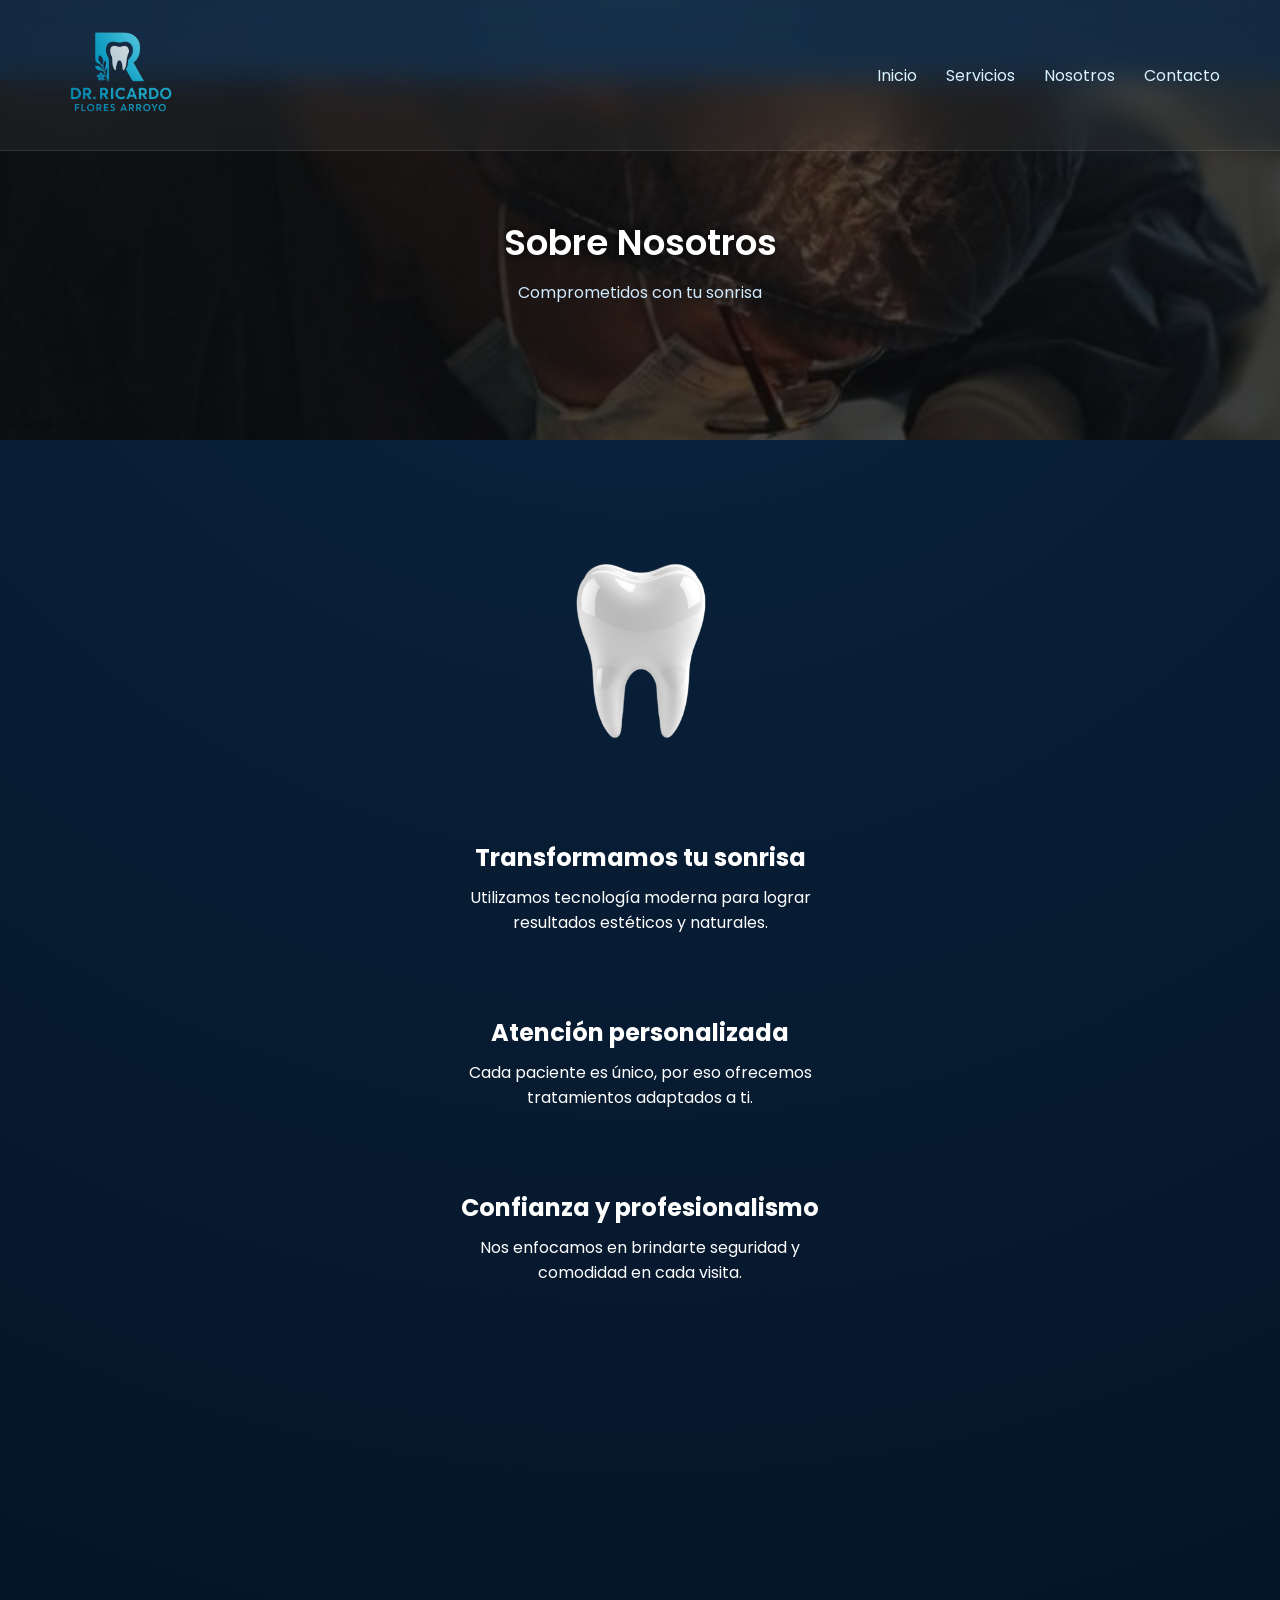
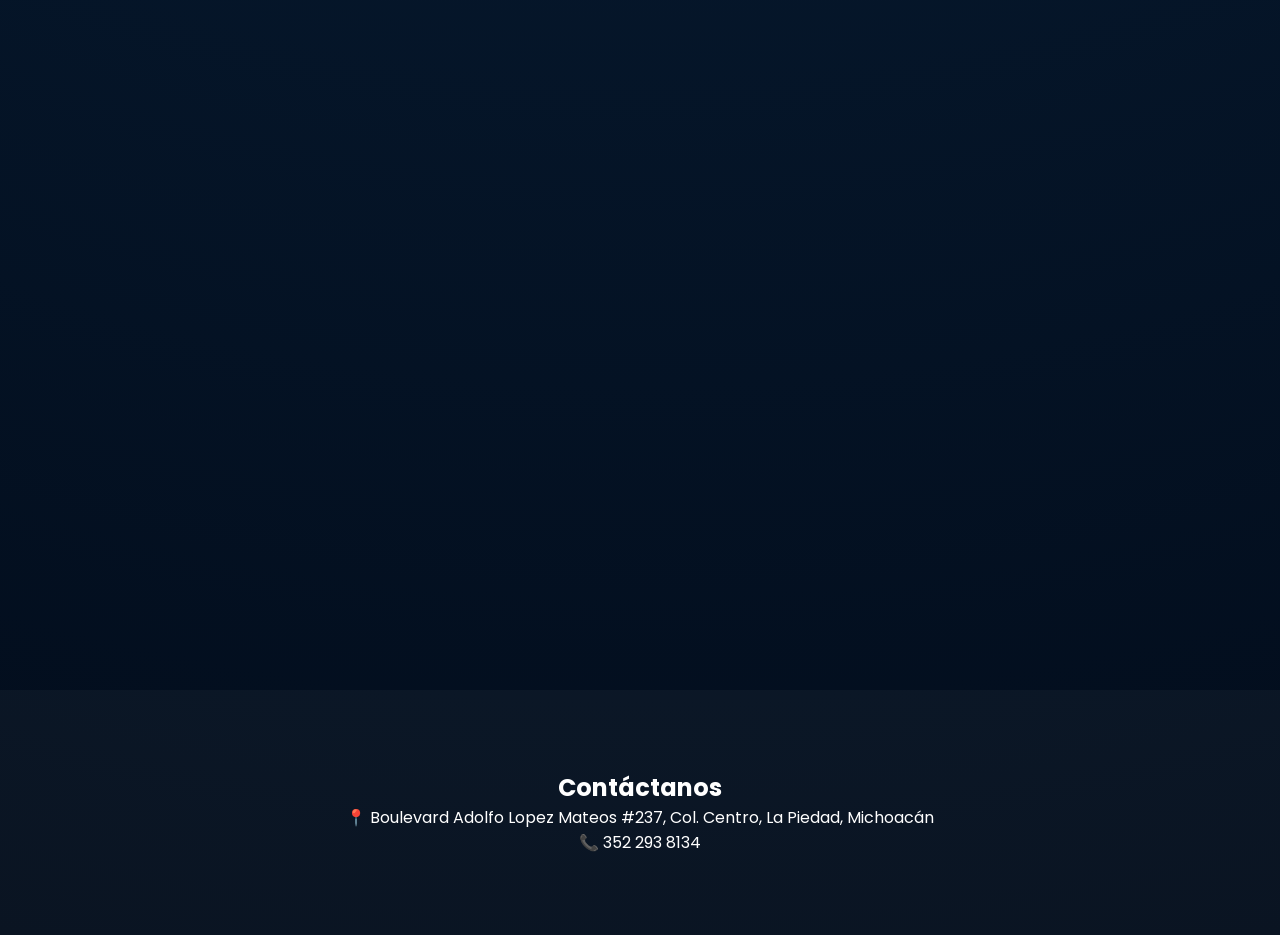
<file: nosotros.html>
<!DOCTYPE html>
<html lang="es">
<head>
  <meta charset="UTF-8">
  <meta name="viewport" content="width=device-width, initial-scale=1.0">
  <title>Nosotros</title>

  <!-- TU CSS GENERAL -->
  <link rel="stylesheet" href="style.css">

  <!-- ICONO -->
  <link rel="icon" type="image/png" href="img/logofav.png">
<Style>

    .hero-nosotros {
        margin-top: 80px; 
  height: 40vh;
  display: flex;
  align-items: center;
  justify-content: center;
  text-align: center;

  /* 🔥 mejora visibilidad */
  background: linear-gradient(rgba(0,0,0,0.7), rgba(0,0,0,0.7)),
              url('img/bg.jpg') center/cover no-repeat;

  color: white;
}

.hero-nosotros h1 {
  font-size: 36px;
  font-weight: 600;
  text-shadow: 0 0 10px rgba(0,0,0,0.8);
}

.hero-nosotros p {
  margin-top: 10px;
  color: #d0eaff;
}

    /* SECCIÓN DIENTE */
    .tooth-section {
      height: 200vh;
      display: flex;
      flex-direction: column;
      align-items: center;
      padding-top: 100px;
      text-align: center;
    }

    .tooth {
      width: 220px;
      transition: transform 0.3s ease-out;
    }

    .tooth-text {
      margin-top: 80px;
      opacity: 0;
      transform: translateY(40px);
      transition: all 0.6s ease;
      max-width: 400px;
    }

    .tooth-text.show {
      opacity: 1;
      transform: translateY(0);
    }

    .tooth-text h2 {
      margin-bottom: 10px;
    }

    .tooth-text p {
      color: #ffffff;
    }

</Style>
</head>

<body>

<!-- NAVBAR -->
<header class="navbar">
  <img src="img/logo.png" class="logo">
  <nav>
    <a href="index.html">Inicio</a>
    <a href="servicios.html">Servicios</a>
    <a href="nosotros.html">Nosotros</a>
    <a href="contacto.html">Contacto</a>
  </nav>
</header>

<!-- HERO -->
<section class="hero-nosotros">
  <div>
    <h1>Sobre Nosotros</h1>
    <p>Comprometidos con tu sonrisa</p>
  </div>
</section>

<!-- SECCIÓN ANIMADA -->
<section class="tooth-section">

  <img src="img/diente.png" class="tooth" id="tooth">

  <div class="tooth-text hidden">
    <h2>Transformamos tu sonrisa</h2>
    <p>Utilizamos tecnología moderna para lograr resultados estéticos y naturales.</p>
  </div>

  <div class="tooth-text hidden">
    <h2>Atención personalizada</h2>
    <p>Cada paciente es único, por eso ofrecemos tratamientos adaptados a ti.</p>
  </div>

  <div class="tooth-text hidden">
    <h2>Confianza y profesionalismo</h2>
    <p>Nos enfocamos en brindarte seguridad y comodidad en cada visita.</p>
  </div>

</section>

<!-- CONTACTO -->
<section class="contacto">
  <h2>Contáctanos</h2>
  <p>📍 Boulevard Adolfo Lopez Mateos #237, Col. Centro, La Piedad, Michoacán</p>
  <p>📞 352 293 8134</p>
</section>
<!-- SCRIPT -->
<script>

const tooth = document.getElementById("tooth");
const texts = document.querySelectorAll(".tooth-text");

window.addEventListener("scroll", () => {

  let scrollY = window.scrollY;

  /* ROTAR DIENTE */
  tooth.style.transform = `rotate(${scrollY * 0.3}deg)`;

  /* MOSTRAR TEXTO */
  texts.forEach((text, index) => {
    let trigger = window.innerHeight * (0.4 + index * 0.2);

    if (text.getBoundingClientRect().top < trigger) {
      text.classList.add("show");
    }
  });

});

</script>

</body>
</html>
</file>
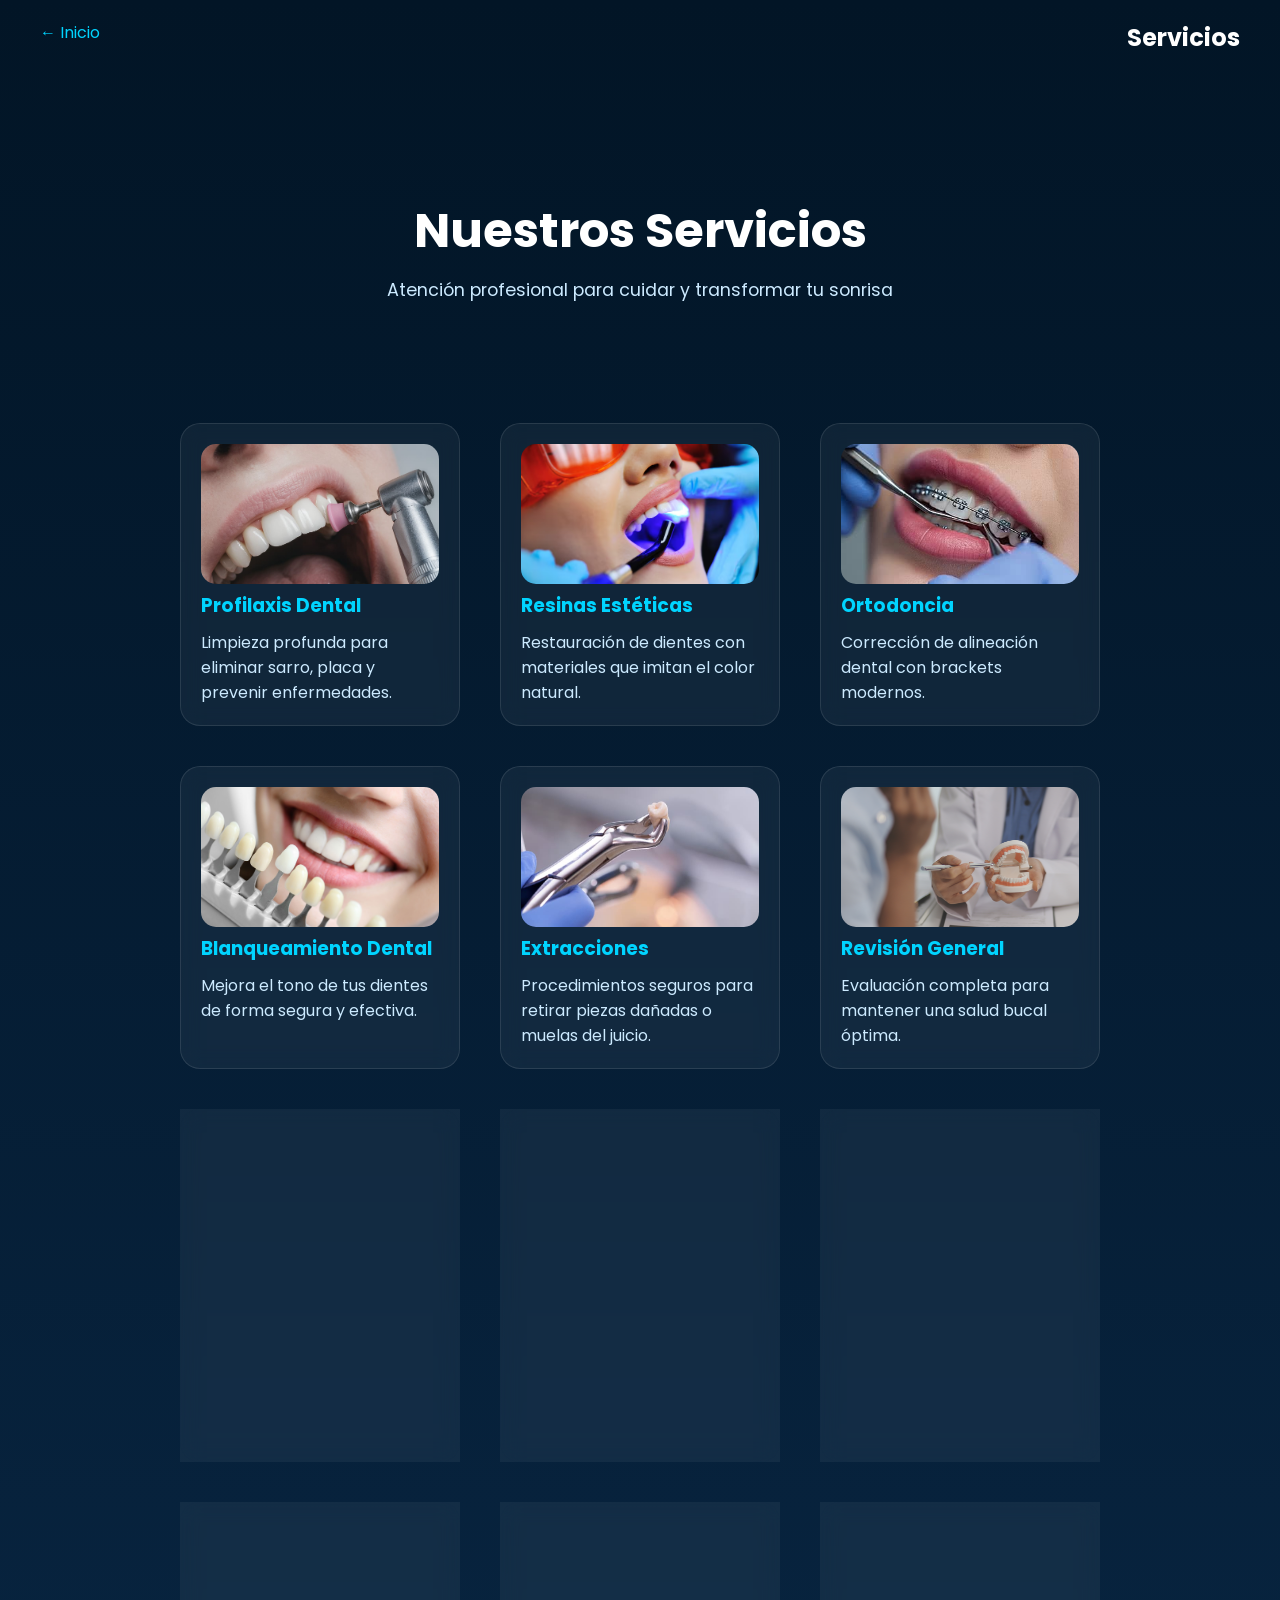
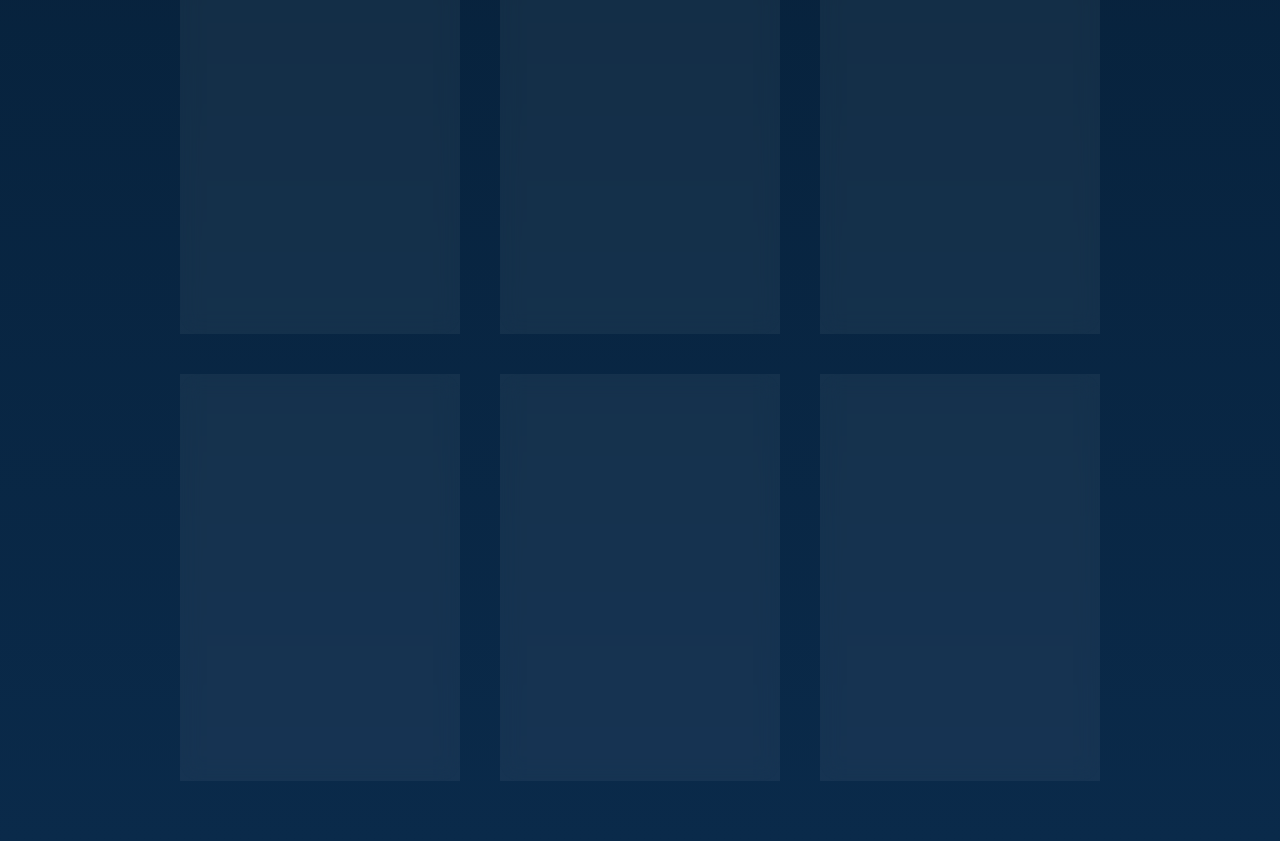
<file: servicios.html>
<!DOCTYPE html>
<html lang="es">
<head>
  <meta charset="UTF-8">
  <meta name="viewport" content="width=device-width, initial-scale=1.0">
  <title>Servicios Dentales</title>
  <link rel="stylesheet" href="servicios.css">
  <link rel="icon" type="image/png" href="img/logofav.png">
</head>

<body>

<!-- NAVBAR -->
<header class="navbar">
  <a href="index.html" class="back">← Inicio</a>
  <h2>Servicios</h2>
</header>

<!-- HERO -->
<section class="hero-servicios">
  <h1>Nuestros Servicios</h1>
  <p>Atención profesional para cuidar y transformar tu sonrisa</p>
</section>

<section class="servicios">

  <div class="servicio">
    <img src="img/ser1.jpg">
    <h3>Profilaxis Dental</h3>
    <p>Limpieza profunda para eliminar sarro, placa y prevenir enfermedades.</p>
  </div>

  <div class="servicio">
    <img src="img/ser2.avif">
    <h3>Resinas Estéticas</h3>
    <p>Restauración de dientes con materiales que imitan el color natural.</p>
  </div>

  <div class="servicio">
    <img src="img/ser3.jpg">
    <h3>Ortodoncia</h3>
    <p>Corrección de alineación dental con brackets modernos.</p>
  </div>

  <div class="servicio">
    <img src="img/ser4.jpg">
    <h3>Blanqueamiento Dental</h3>
    <p>Mejora el tono de tus dientes de forma segura y efectiva.</p>
  </div>

  <div class="servicio">
    <img src="img/ser5.jpg">
    <h3>Extracciones</h3>
    <p>Procedimientos seguros para retirar piezas dañadas o muelas del juicio.</p>
  </div>

  <div class="servicio">
    <img src="img/ser6.jpg">
    <h3>Revisión General</h3>
    <p>Evaluación completa para mantener una salud bucal óptima.</p>
  </div>

  <div class="servicio">
    <img src="img/ser7.jpg">
    <h3>Prótesis Fija</h3>
    <p>Reemplazo de dientes perdidos mediante coronas o puentes cementados, brindando mayor estabilidad, estética y funcionalidad.</p>
  </div>

  <div class="servicio">
    <img src="img/ser8.avif">
    <h3>Prótesis Removible</h3>
    <p>Solución práctica y económica que permite reemplazar uno o varios dientes, pudiendo retirarse fácilmente para su limpieza.</p>
  </div>

  <div class="servicio">
    <img src="img/ser9.webp">
    <h3>Prótesis Total</h3>
    <p>Rehabilitación completa para pacientes sin dientes, devolviendo la capacidad de masticar, hablar y sonreír con confianza.</p>
  </div>

  <!-- NUEVOS SERVICIOS -->

  <div class="servicio">
    <img src="img/ser10.webp">
    <h3>Carillas Dentales</h3>
    <p>Mejora estética de la sonrisa con carillas de alta calidad, incluyendo carillas inyectables y carillas de mínimo desgaste para resultados naturales y conservadores.</p>
  </div>

  <div class="servicio">
    <img src="img/ser11.jpeg">
    <h3>Raspado y Alisado Radicular</h3>
    <p>Tratamiento periodontal profundo que elimina sarro debajo de las encías y alisa las raíces dentales para combatir enfermedades como la gingivitis y periodontitis.</p>
  </div>

  <div class="servicio">
  <img src="img/ser12.jpg">
  <h3>Endodoncia</h3>
  <p>Tratamiento especializado que elimina la pulpa dental infectada, alivia el dolor y permite conservar el diente natural, devolviendo su función y salud.</p>
</div>

   <div class="servicio">
  <img src="img/ser13.jpg">
  <h3>Pulpotomía</h3>
  <p>Procedimiento que elimina la parte afectada de la pulpa dental en dientes temporales, ayudando a conservar la pieza y evitar infecciones mayores.</p>
</div>

<div class="servicio">
  <img src="img/ser14.jpeg">
  <h3>Aplicación de Flúor</h3>
  <p>Tratamiento preventivo que fortalece el esmalte dental y ayuda a prevenir la formación de caries, especialmente en niños y adolescentes.</p>
</div>

<div class="servicio">
  <img src="img/ser15.webp">
  <h3>Sellado de Fosetas y Fisuras</h3>
  <p>Procedimiento preventivo que protege las superficies de los dientes aplicando un sellador que evita la acumulación de bacterias y la aparición de caries.</p>
</div>

</section>

<script src="servicios.js"></script>

</body>
</html>
</file>
<file: style.css>
@import url('https://fonts.googleapis.com/css2?family=Poppins:wght@300;400;600&display=swap');

* {
  margin: 0;
  padding: 0;
  box-sizing: border-box;
  font-family: 'Poppins', sans-serif;
}

body {
  background: radial-gradient(circle at top, #0a2540, #020c1b);
  color: white;
  overflow-x: hidden;
}

/* NAVBAR */
.navbar {
  position: fixed;
  width: 100%;
  top: 0;
  display: flex;
  justify-content: space-between;
  align-items: center; /* 👈 ESTO LOS CENTRA VERTICAL */
  padding: 15px 60px;
  backdrop-filter: blur(15px);
  background: rgba(255,255,255,0.05);
  border-bottom: 1px solid rgba(255,255,255,0.1);
  z-index: 1000;
}

.navbar a {
  color: #d9f3ff;
  margin-left: 25px;
  text-decoration: none;
  font-weight: 400;
  transition: 0.3s;
}

.navbar a:hover {
  color: #00d4ff;
}

/* LOGO */
.logo {
  width: 120px;
  transition: 0.3s;
}

/* HERO */
.hero {
  height: 100vh;
  display: flex;
  justify-content: center;
  align-items: center;
  text-align: center;

  background: 
    linear-gradient(rgba(2,12,27,0.7), rgba(2,12,27,0.9)),
    url('img/hero.jpg');

  background-size: cover;
  background-position: center;
  background-attachment: fixed; /* efecto pro */
}



.hero span {
  background: linear-gradient(90deg, #00d4ff, #00ffa3);
  -webkit-background-clip: text;
  -webkit-text-fill-color: transparent;
}

.hero-text {
  background: 
    linear-gradient(rgba(2,12,27,0.6), rgba(2,12,27,0.8)),
    url('img/hero.jpeg');

  background-size: cover;
  background-position: center;
  backdrop-filter: blur(10px);

  padding: 60px;
  border-radius: 25px;
  text-align: center;

  max-width: 700px;
  width: 90%;

  box-shadow: 0 0 40px rgba(0,0,0,0.5);

  animation: fadeIn 1.5s ease;
}

.hero h1 {
  font-size: 3rem;
}

.hero p {
  margin-top: 15px;
  color: #d0eaff;
}

.hero button {
  margin-top: 25px;
  padding: 15px 35px;
  border-radius: 30px;
  border: none;
  background: linear-gradient(90deg, #00d4ff, #00ffa3);
  color: black;
  font-weight: bold;
  cursor: pointer;
  transition: 0.4s;
}

.hero button:hover {
  transform: scale(1.1);
  box-shadow: 0 0 25px #00d4ff;
}

/* PROMOS */
.promos {
  padding: 100px 20px;
  text-align: center;
}

.promos h2 {
  font-size: 2.5rem;
  margin-bottom: 40px;
}

/* CARDS */
.cards {
  display: flex;
  justify-content: center;
  gap: 40px;
  flex-wrap: wrap;
}

.card {
  width: 280px;
  border-radius: 20px;
  overflow: hidden;
  background: rgba(255,255,255,0.05);
  backdrop-filter: blur(20px);
  border: 1px solid rgba(255,255,255,0.1);
  transition: 0.5s;
  transform: translateY(50px);
  opacity: 0;
}

.card img {
  width: 100%;
  height: 180px;
  object-fit: cover;
}

.card h3 {
  margin: 15px;
}

.price {
  color: #00ffa3;
  font-size: 1.6rem;
  margin-bottom: 20px;
}

.card:hover {
  transform: translateY(-10px) scale(1.03);
  box-shadow: 0 0 30px rgba(0,212,255,0.3);
}

/* CONTACTO */
.contacto {
  padding: 80px;
  text-align: center;
  background: rgba(255,255,255,0.03);
  margin-top: 50px;
}

@keyframes fadeIn {
  from {
    opacity: 0;
    transform: translateY(40px);
  }
  to {
    opacity: 1;
    transform: translateY(0);
  }
}

.info {
  padding: 100px 20px;
  text-align: center;
}

.info h2 {
  font-size: 2.5rem;
  margin-bottom: 50px;
}

.info-container {
  display: flex;
  justify-content: center;
  gap: 30px;
  flex-wrap: wrap;
}

.info-box {
  width: 280px;
  padding: 30px;
  border-radius: 20px;
  background: rgba(255,255,255,0.05);
  backdrop-filter: blur(15px);
  border: 1px solid rgba(255,255,255,0.1);
  transition: 0.4s;
}

.info-box h3 {
  margin-bottom: 15px;
  color: #00d4ff;
}

.info-box p {
  color: #cceaff;
  font-size: 0.95rem;
}

.info-box:hover {
  transform: translateY(-10px);
  box-shadow: 0 0 25px rgba(0,212,255,0.2);
}

.frase {
  font-size: 1.8rem;
  text-align: center;
  margin-bottom: 50px;
  font-weight: 500;

  background: linear-gradient(90deg, #ffffff, #00d4ff, #ffffff);
  background-size: 200%;

  -webkit-background-clip: text;
  -webkit-text-fill-color: transparent;

  animation: brillo 4s linear infinite;
}

@keyframes brillo {
  0% {
    background-position: 200%;
  }
  100% {
    background-position: -200%;
  }
}
@media (max-width: 768px) {

  .navbar {
    padding: 10px 20px;
  }

  .hero {
    height: 70vh;
  }

  .hero h1 {
    font-size: 1.8rem;
  }

  .cards {
    flex-direction: column;
    align-items: center;
  }

}
</file>
<file: servicios.css>
@import url('https://fonts.googleapis.com/css2?family=Poppins:wght@300;400;600&display=swap');


* {
  margin: 0;
  padding: 0;
  box-sizing: border-box;
  font-family: 'Poppins', sans-serif;
}

body {
  background: linear-gradient(180deg, #021526, #0a2a4a);
  color: white;
  overflow-x: hidden;
}

/* NAVBAR */
.navbar {
  display: flex;
  justify-content: space-between;
  padding: 20px 40px;
}

.back {
  color: #00d4ff;
  text-decoration: none;
}

/* HERO */
.hero-servicios {
  display: flex;
  flex-direction: column;
  justify-content: center;
  align-items: center; /* 👈 centra horizontal */
  text-align: center;  /* 👈 centra texto */

  padding: 120px 20px 60px;
}

.hero-servicios h1 {
  font-size: 3rem;
  margin-bottom: 10px;
}

.hero-servicios p {
  color: #cceaff;
  font-size: 1.1rem;
}

/* SERVICIOS */
.servicios {
  display: grid;
  grid-template-columns: repeat(3, 280px); /* tamaño fijo bonito */
  justify-content: center; /* centra todo */
  gap: 40px;
  padding: 60px 20px;
}

.servicio {
  width: 280px;
  padding: 20px;
  border-radius: 20px;
  background: rgba(255,255,255,0.05);
  backdrop-filter: blur(10px);
  border: 1px solid rgba(255,255,255,0.1);
  transition: 0.3s;
  overflow: hidden;
}

.servicio h3 {
  color: #00d4ff;
  margin-bottom: 10px;
}

.servicio p {
  color: #cceaff;
}

/* HOVER */
.servicio:hover {
  transform: translateY(-5px);
  box-shadow: 0 0 15px rgba(0,212,255,0.2);
}

.servicio img {
  width: 100%;
  height: 140px; /* 👈 más pequeña */
  object-fit: cover;
  border-radius: 15px;
}

.servicio:hover img {
  transform: scale(1.05);
}

@media (max-width: 900px) {
  .servicios {
    grid-template-columns: repeat(2, 1fr); /* tablet */
  }
}

@media (max-width: 600px) {
  .servicios {
    grid-template-columns: 1fr; /* celular */
  }
}

/* SECCIÓN UBICACIÓN */
.ubicacion {
  text-align: center;
  padding: 40px 20px;
}

.ubicacion h2 {
  margin-bottom: 20px;
  font-size: 26px;
}

/* CONTENEDOR DEL MAPA */
.mapa-container {
  max-width: 600px;   /* tamaño más pequeño */
  margin: 0 auto;     /* centrado */
  border-radius: 15px;
  overflow: hidden;
  box-shadow: 0 5px 20px rgba(0,0,0,0.1);
}

/* MAPA */
.mapa-container iframe {
  width: 100%;
  height: 250px;  /* más compacto */
  border: 0;
}
@media (max-width: 768px) {

  .navbar {
    padding: 10px 20px;
  }

  .hero {
    height: 70vh;
  }

  .hero h1 {
    font-size: 1.8rem;
  }

  .cards {
    flex-direction: column;
    align-items: center;
  }

}
</file>
